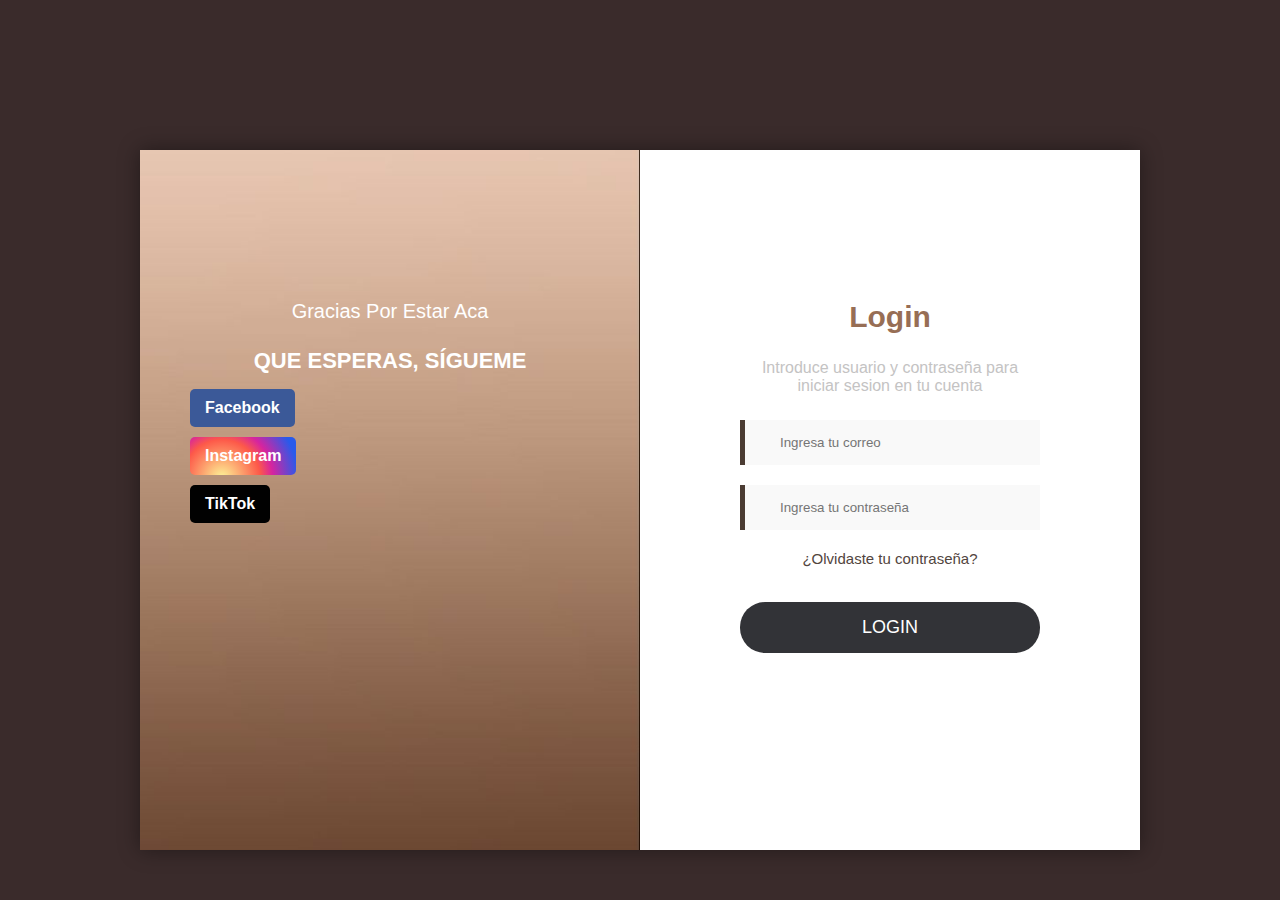
<file: Inicio de sesion/index.html>
<!DOCTYPE html>
<html lang="es">
<head>
  <meta charset="UTF-8" />
  <meta http-equiv="X-UA-Compatible" content="IE=edge" />
  <meta name="viewport" content="width=device-width, initial-scale=1.0" />
  <title></title>
  <link rel="stylesheet" href="style.css" />
</head>
<body>
  <div class="container">
    
    <div class="info">
  <p class="txt-1">Gracias por estar aca</p>
  <div class="social-section">
    <h2> que esperas, Sígueme</h2>
    <div class="social-icons">
      <a href="https://www.facebook.com/josuue.perez.562610/" target="_blank" class="facebook">
        <i class="fab fa-facebook-f"></i> Facebook
      </a>
      <a href="https://www.instagram.com/16.josuue/" target="_blank" class="instagram">
        <i class="fab fa-instagram"></i> Instagram
      </a>
      <a href="https://www.tiktok.com/@iamjosuue?is_from_webapp=1&sender_device=pc" target="_blank" class="tiktok">
        <i class="fab fa-tiktok"></i> TikTok
      </a>
    </div>
  </div>
</div>
    <form class="form">
      <h2>Login</h2>
      <p>
        Introduce usuario y contraseña para iniciar sesion en tu cuenta 
      </p>
      <div class="inputs">
        <input type="email" class="box" placeholder="Ingresa tu correo" />
        <input type="password" class="box" placeholder="Ingresa tu contraseña" />
        <a href="file:///C:/Users/josuu/Desktop/olvidar%20contrase%C3%B1a/index.html">¿Olvidaste tu contraseña?</a>
        <input type="submit" value="login" class="submit" />
      </div>
    </form>
  </div>
  
</body>
</html>
</file>
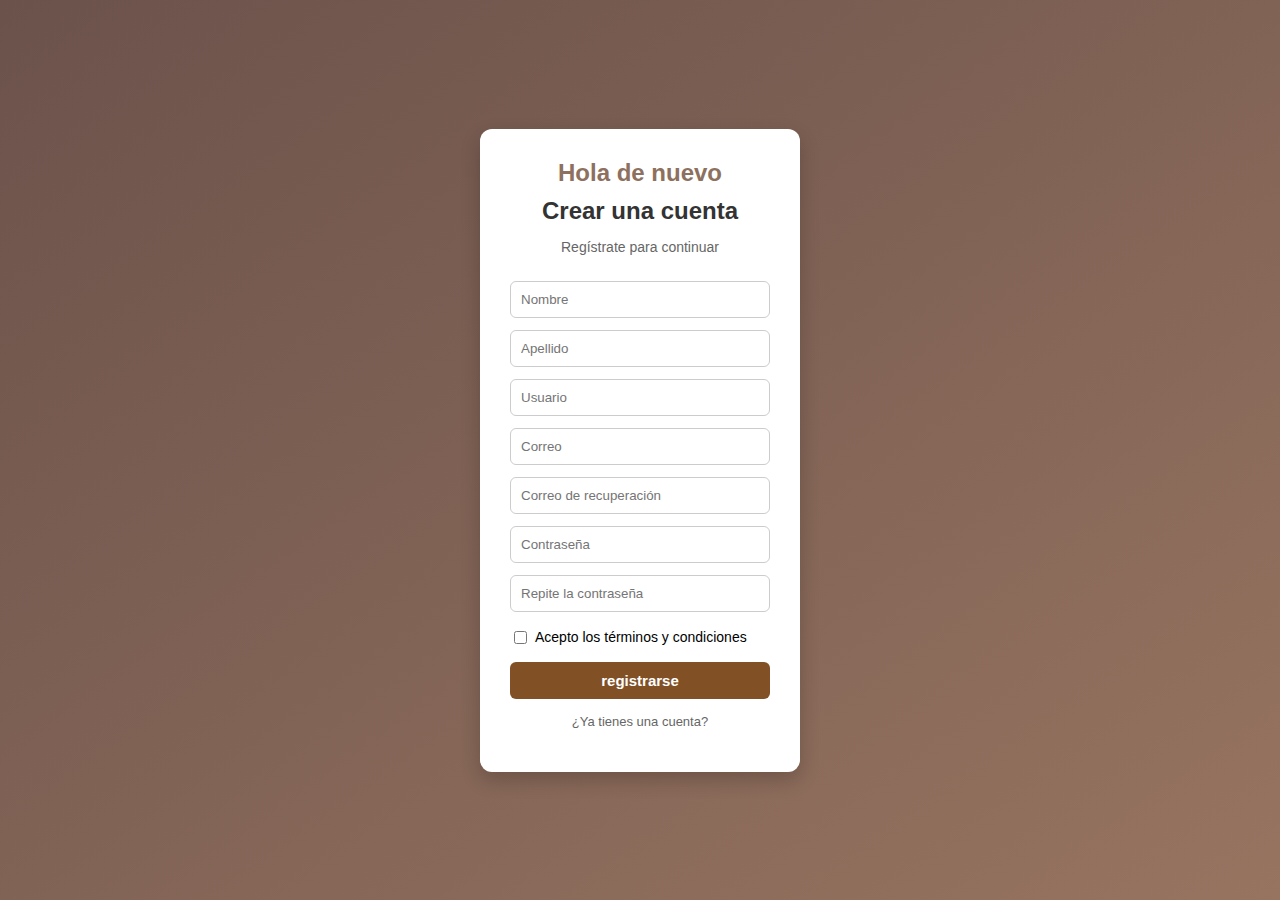
<file: registrarse/index.html>
<!DOCTYPE html>
<html lang="es">
<head>
  <meta charset="UTF-8">
  <meta name="viewport" content="width=device-width, initial-scale=1">
  <title>Formulario de Registro</title>
  <link rel="stylesheet" href="style.css">
</head>
<body>
  <div class="registro-container">
    <div class="form-card">
      <div class="form-header">
        <div class="logo">Hola de nuevo</div>
        <h2>Crear una cuenta</h2>
        <p>Regístrate para continuar</p>
      </div>
      <form>
        <input type="text" placeholder="Nombre" required>
        <input type="text" placeholder="Apellido" required>
        <input type="text" placeholder="Usuario" required>
        <input type="email" placeholder="Correo" required>
        <input type="email" placeholder="Correo de recuperación" required>
        <input type="password" placeholder="Contraseña" required>
        <input type="password" placeholder="Repite la contraseña" required>

        <label class="terms">
          <input type="checkbox" required> Acepto los términos y condiciones
        </label>

        <button type="submit">registrarse</button>

        <p class="login-link" >¿Ya tienes una cuenta?</p>
        <a href="file:///C:/Users/josuu/Desktop/Proyecto-WebJP/Inicio%20de%20sesion/index.html"
      </form>
    </div>
  </div>
</body>
</html>
</file>
<file: Inicio de sesion/style.css>
* {
  margin: 0;
  padding: 0;
  box-sizing: border-box;
  font-family: Arial, Helvetica, sans-serif;
}

body {
  background-color: #3a2b2b;
}

.container {
  display: flex;
  height: 700px;
  width: 1000px;
  box-shadow: 0 0 20px rgba(0, 0, 0, 0.4);
  margin: auto;
  margin-top: 150px;
}

.info {
  background-image: url(images/bg.jpg);
  background-position: center center;
  background-repeat: no-repeat;
  background-size: cover;
  text-align: center;
  padding: 150px 50px;
  width: 50%;
}

.txt-1 {
  color: #fff;
  text-transform: capitalize;
  font-size: 20px;
  margin-bottom: 25px;
}

.info h2 {
  color: #fff;
  text-transform: uppercase;
  font-size: 50px;
  margin-bottom: 25px;
}

.info hr {
  width: 55px;
  border: 4px solid #fff;
  margin-left: 170px;
  margin-bottom: 25px;
}

.txt-2 {
  color: #fff;
  font-size: 18px;
}

.form {
  padding: 150px 100px;
  width: 50%;
  text-align: center;
  background-color: #fff;
}

.form h2 {
  color: #976e55;
  font-size: 30px;
  margin-bottom: 25px;
}

.form p {
  font-size: 16px;
  color: #c4c3c3;
  margin-bottom: 25px;
}

.inputs {
  display: flex;
  flex-direction: column;
}

.box {
  outline: none;
  border-color: #4b3c33;
  border-width: 0px 0px 0px 5px;
  border-style: solid;
  padding: 15px 35px;
  margin-bottom: 20px;
  background-color: #F9F9F9;
}

.inputs a {
  color: #524540;
  text-decoration: none;
  font-size: 15px;
  margin-bottom: 35px;
}

.submit {
  background-color: #323337;
  padding: 15px;
  border: 0;
  color: #fff;
  font-size: 18px;
  text-transform: uppercase;
  border-radius: 25px;
}

@media (max-width: 990px) {
  .container {
    width: 350px;
    height: 600px;
    margin-top: 100px;
  }

  .info {
    display: none;
  }

  .form {
    width: 100%;
    padding: 30px;
  }

  .form h2 {
    margin-top: 40px;
  }
}

* {
  margin: 0;
  padding: 0;
  box-sizing: border-box;
  font-family: Arial, Helvetica, sans-serif;
}

body {
  background-color: #3a2b2b;
}

.container {
  display: flex;
  height: 700px;
  width: 1000px;
  box-shadow: 0 0 20px rgba(0, 0, 0, 0.4);
  margin: auto;
  margin-top: 150px;
}

.info {
  background-image: url(images/bg.jpg);
  background-position: center center;
  background-repeat: no-repeat;
  background-size: cover;
  text-align: center;
  padding: 150px 50px;
  width: 50%;
}

.txt-1 {
  color: #fff;
  text-transform: capitalize;
  font-size: 20px;
  margin-bottom: 25px;
}

.info h2 {
  color: #fff;
  text-transform: uppercase;
  font-size: 50px;
  margin-bottom: 25px;
}

.info hr {
  width: 55px;
  border: 4px solid #fff;
  margin-left: 170px;
  margin-bottom: 25px;
}

.txt-2 {
  color: #fff;
  font-size: 18px;
}

.form {
  padding: 150px 100px;
  width: 50%;
  text-align: center;
  background-color: #fff;
}

.form h2 {
  color: #976e55;
  font-size: 30px;
  margin-bottom: 25px;
}

.form p {
  font-size: 16px;
  color: #c4c3c3;
  margin-bottom: 25px;
}

.inputs {
  display: flex;
  flex-direction: column;
}

.box {
  outline: none;
  border-color: #4b3c33;
  border-width: 0px 0px 0px 5px;
  border-style: solid;
  padding: 15px 35px;
  margin-bottom: 20px;
  background-color: #F9F9F9;
}

.inputs a {
  color: #524540;
  text-decoration: none;
  font-size: 15px;
  margin-bottom: 35px;
}

.submit {
  background-color: #323337;
  padding: 15px;
  border: 0;
  color: #fff;
  font-size: 18px;
  text-transform: uppercase;
  border-radius: 25px;
}

@media (max-width: 990px) {
  .container {
    width: 350px;
    height: 600px;
    margin-top: 100px;
  }

  .info {
    display: none;
  }

  .form {
    width: 100%;
    padding: 30px;
  }

  .form h2 {
    margin-top: 40px;
  }
}

/* Social section styles */
.social-section {
  margin-top: 20px;
}

.social-section h2 {
  color: #fff;
  font-size: 22px;
  margin-bottom: 15px;
}

.social-icons {
  display: flex;
  flex-direction: column;
  gap: 10px;
}

.social-icons a {
  display: inline-block;
  padding: 10px 15px;
  color: #fff;
  text-decoration: none;
  font-weight: bold;
  border-radius: 5px;
  width: fit-content;
  transition: background-color 0.3s ease;
}

.social-icons a.facebook {
  background-color: #3b5998;
}

.social-icons a.instagram {
  background: radial-gradient(circle at 30% 107%, #fdf497 0%, #fd5949 45%, #d6249f 60%, #285AEB 90%);
}

.social-icons a.tiktok {
  background-color: #010101;
}

.social-icons a:hover {
  opacity: 0.8;
}
</file>
<file: registrarse/style.css>
* {
  box-sizing: border-box;
  font-family: 'Segoe UI', sans-serif;
}

body {
  background: linear-gradient(to bottom right, #6b524b, #977460);
  margin: 0;
  padding: 0;
  display: flex;
  justify-content: center;
  align-items: center;
  height: 100vh;
}

.registro-container {
  display: flex;
  justify-content: center;
  align-items: center;
}

.form-card {
  background: white;
  padding: 30px;
  border-radius: 12px;
  box-shadow: 0 8px 20px rgba(0, 0, 0, 0.2);
  width: 320px;
  text-align: center;
}

.form-header .logo {
  font-size: 24px;
  font-weight: bold;
  color: #8d705e;
  margin-bottom: 10px;
}

.form-header h2 {
  margin: 5px 0;
  color: #333;
}

.form-header p {
  font-size: 14px;
  color: #666;
  margin-bottom: 20px;
}

form input[type="text"],
form input[type="email"],
form input[type="password"] {
  width: 100%;
  padding: 10px;
  margin: 6px 0;
  border: 1px solid #ccc;
  border-radius: 6px;
}

.terms {
  display: flex;
  align-items: center;
  font-size: 14px;
  margin-top: 10px;
  margin-bottom: 15px;
  text-align: left;
}

.terms input {
  margin-right: 8px;
}

button {
  width: 100%;
  padding: 10px;
  background-color: #815125;;
  color: white;
  border: none;
  border-radius: 6px;
  font-weight: bold;
  font-size: 15px;
  cursor: pointer;
}

button:hover {
  background-color: #815125;
}

.login-link {
  margin-top: 15px;
  font-size: 13px;
  color: #666;
}
</file>
